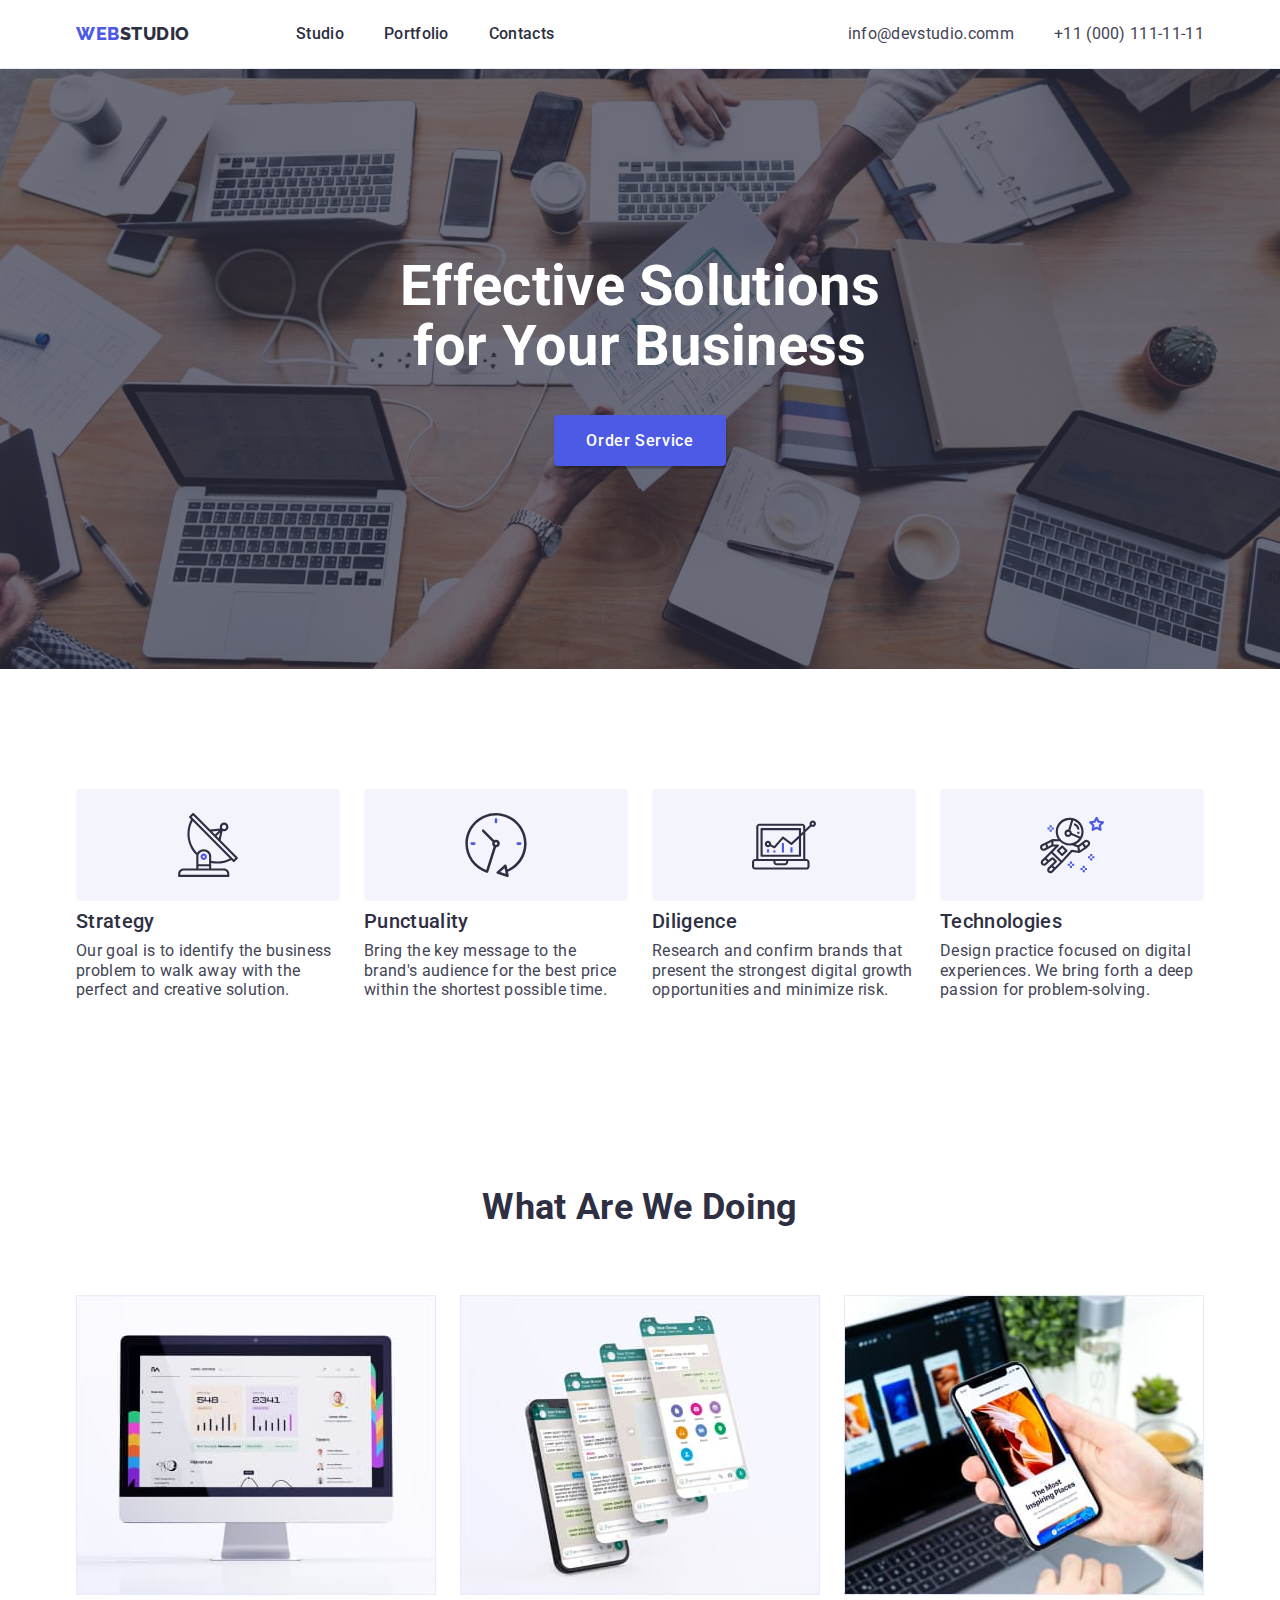
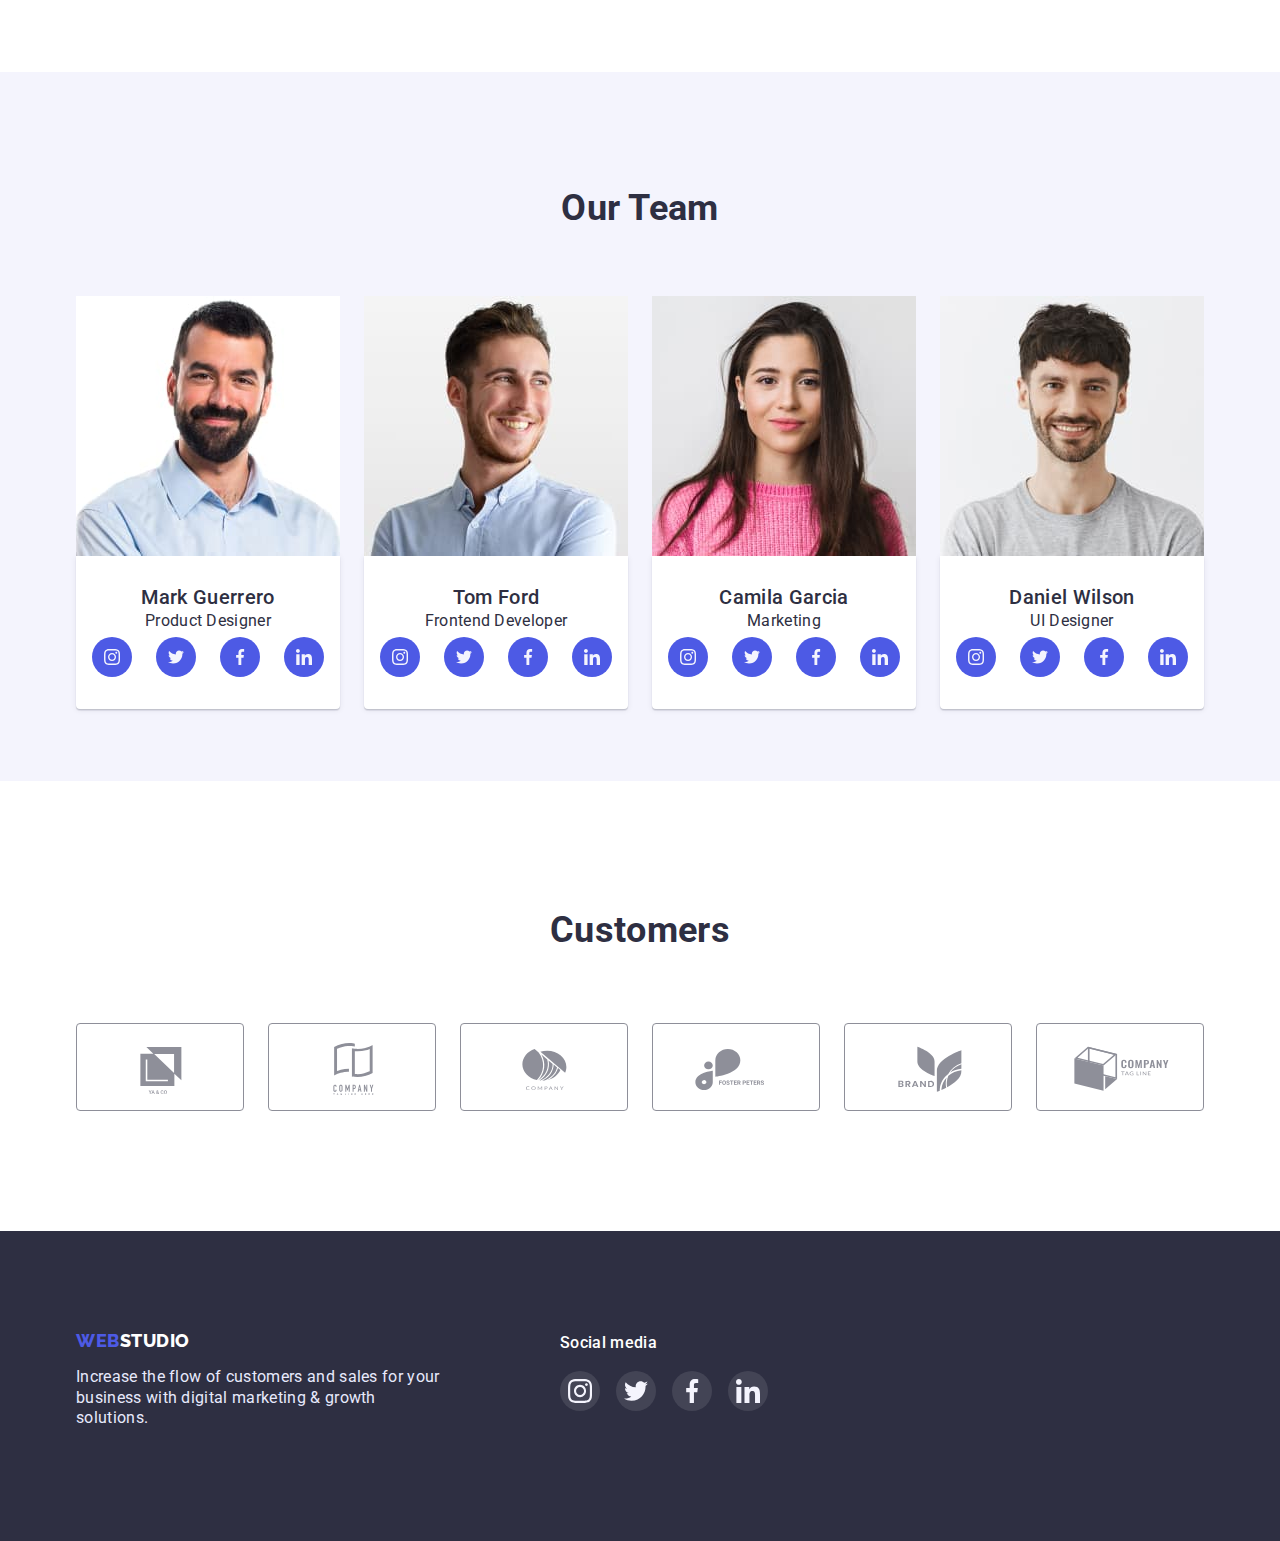
<file: index.html>
<!DOCTYPE html>
<html lang="en">
  <head>
    <meta charset="UTF-8" />
    <meta http-equiv="X-UA-Compatible" content="IE=edge" />
    <meta name="viewport" content="width=device-width, initial-scale=1.0" />
    <title>Web Studio</title>
    <link rel="stylesheet" href="https://cdnjs.cloudflare.com/ajax/libs/modern-normalize/1.1.0/modern-normalize.min.css"/>
    <link rel="stylesheet" href="https://fonts.googleapis.com/css2?family=Raleway:wght@800&family=Roboto:wght@400;500;700;900&display=swap"/>
    <link rel="stylesheet" href="./css/styles.css"/>
  </head>
  <body>
    <header class="header-page">
      <div class="container header-nav">
      <nav class="header-main">
        <a href="./index.html" class="logo">Web<span class="logo-second">Studio</span></a>
        <ul class="site-nav">
          <li class="item"><a class="link active-one" href="">Studio</a></li>
          <li class="item"><a class="link" href="./portfolio.html">Portfolio</a></li>
          <li class="item"><a class="link" href="">Contacts</a></li>
        </ul>
      </nav>
      <ul class="auth-nav">
        <li class="item">
          <a class="link" href="info@devstudio.com">info@devstudio.comm</a>
        </li>
        <li class="item">
          <a class="link" href="tel:+110001111111">+11 (000) 111-11-11</a>
        </li>
      </ul>
    </div>
    </header>
    <main>
      <section class="hero">
        <div class="container">
        <h1 class="hero-title">Effective Solutions for Your Business</h1>
        <button class="modal-btn" type="button">Order Service</button>
      </div>
      </section>
      <section class="main-box">
        <div class="container">
        <h2 class="title-none visually-hidden">company_advantages</h2>
        <ul class="box">
          <li class="box-item">
            <div class="icon-list">
              <svg class="icon-item" width="64px" height="64px">
                <use href="./images/icons.svg#icon-antenna">
                </use>
              </svg>
             </div>
            <h3 class="box-title">Strategy</h3>
            <p class="box-text">
              Our goal is to identify the business problem to walk away with the
              perfect and creative solution.
            </p>
          </li>
          <li class="box-item">
            <div class="icon-list">
              <svg class="icon-item" width="64px" height="64px">
                <use href="./images/icons.svg#icon-clock">
                </use>
              </svg>
             </div>
            <h3 class="box-title">Punctuality</h3>
            <p class="box-text">
              Bring the key message to the brand's audience for the best price
              within the shortest possible time.
            </p>
          </li>
          <li class="box-item">
            <div class="icon-list">
              <svg class="icon-item" width="64px" height="64px">
                <use href="./images/icons.svg#icon-diagram">
                </use>
              </svg>
             </div>
            <h3 class="box-title">Diligence</h3>
            <p class="box-text">
              Research and confirm brands that present the strongest digital
              growth opportunities and minimize risk.
            </p>
          </li>
          <li class="box-item">
            <div class="icon-list">
              <svg class="icon-item" width="64px" height="64px">
                <use href="./images/icons.svg#icon-astronaut">
                </use>
              </svg>
             </div>
            <h3 class="box-title">Technologies</h3>
            <p class="box-text">
              Design practice focused on digital experiences. We bring forth a
              deep passion for problem-solving.
            </p>
          </li>
        </ul>
      </div>
      </section>
      <section>
        <div class="container">
        <h2 class="pictures centered">What are we doing</h2>
        <ul class="pictures-list">
          <li class="pictures-item"><img src="./images/monitor.jpg" alt="Monitor" width="360" /></li>
          <li class="pictures-item">
            <img src="./images/slide.jpg" alt="screen_layers" width="360" />
          </li>
          <li class="pictures-item"><img src="./images/phone.jpg" alt="phone" width="360" /></li>
        </ul>
      </div>
      </section>
      <section class="work-block">
        <div class="container">
        <h2 class="pictures">Our Team</h2>
        <ul class="work-list">
          <li class="work-item">
            <img class="img"
              src="./images/designer.jpg"
              alt="photo desingner"
              width="264"/>
              <div class="work-shadow">
            <h3 class="work-tetle">Mark Guerrero</h3>
            <p class="work-text">Product Designer</p>
          <ul class="social-list">
            <li class="social-list-item">
              <a href="" class="social-list-item-icon">
                <svg class="social-list-icon-item" width="16" height="16">
                  <use href="./images/icons.svg#icon-instagram">
                  </use>
                </svg>
              </a>
            </li>
            <li class="social-list-item">
              <a href="" class="social-list-item-icon">
                <svg class="social-list-icon-item" width="16" height="16">
                  <use href="./images/icons.svg#icon-twitter">
                  </use>
                </svg>
              </a>
            </li>
            <li class="social-list-item">
              <a href="" class="social-list-item-icon">
                <svg class="social-list-icon-item" width="16" height="16">
                  <use href="./images/icons.svg#icon-facebook">
                  </use>
                </svg>
              </a>
            </li>
            <li class="social-list-item">
              <a href="" class="social-list-item-icon">
                <svg class="social-list-icon-item" width="16" height="16">
                  <use href="./images/icons.svg#icon-linkedin">
                  </use>
                </svg>
              </a>
            </li>
          </ul>
        </div>
          </li>
          <li class="work-item">
            <img class="img"
              src="./images/developer.jpg"
              alt="photo developer"
              width="264"
            />
            <div class="work-shadow">
            <h3 class="work-tetle">Tom Ford</h3>
            <p class="work-text">Frontend Developer</p>
            <ul class="social-list">
              <li class="social-list-item">
                <a href="" class="social-list-item-icon">
                  <svg class="social-list-icon-item" width="16" height="16">
                    <use href="./images/icons.svg#icon-instagram">
                    </use>
                  </svg>
                </a>
              </li>
              <li class="social-list-item">
                <a href="" class="social-list-item-icon">
                  <svg class="social-list-icon-item" width="16" height="16">
                    <use href="./images/icons.svg#icon-twitter">
                    </use>
                  </svg>
                </a>
              </li>
              <li class="social-list-item">
                <a href="" class="social-list-item-icon">
                  <svg class="social-list-icon-item" width="16" height="16">
                    <use href="./images/icons.svg#icon-facebook">
                    </use>
                  </svg>
                </a>
              </li>
              <li class="social-list-item">
                <a href="" class="social-list-item-icon">
                  <svg class="social-list-icon-item" width="16" height="16">
                    <use href="./images/icons.svg#icon-linkedin">
                    </use>
                  </svg>
                </a>
              </li>
            </ul>
          </div>
          </li>
          <li class="work-item">
            <img class="img"
              src="./images/marketing.jpg"
              alt="photo markeing"
              width="264"
            />
            <div class="work-shadow"> 
            <h3 class="work-tetle">Camila Garcia</h3>
            <p class="work-text">Marketing</p>
            <ul class="social-list">
              <li class="social-list-item">
                <a href="" class="social-list-item-icon">
                  <svg class="social-list-icon-item" width="16" height="16">
                    <use href="./images/icons.svg#icon-instagram">
                    </use>
                  </svg>
                </a>
              </li>
              <li class="social-list-item">
                <a href="" class="social-list-item-icon">
                  <svg class="social-list-icon-item" width="16" height="16">
                    <use href="./images/icons.svg#icon-twitter">
                    </use>
                  </svg>
                </a>
              </li>
              <li class="social-list-item">
                <a href="" class="social-list-item-icon">
                  <svg class="social-list-icon-item" width="16" height="16">
                    <use href="./images/icons.svg#icon-facebook">
                    </use>
                  </svg>
                </a>
              </li>
              <li class="social-list-item">
                <a href="" class="social-list-item-icon">
                  <svg class="social-list-icon-item" width="16" height="16">
                    <use href="./images/icons.svg#icon-linkedin">
                    </use>
                  </svg>
                </a>
              </li>
            </ul>
            </div>
          </li>
          <li class="work-item">
            <img class="img"
              src="./images/designerui.jpg"
              alt="photo designer2"
              width="264"
            />
            <div class="work-shadow">
            <h3 class="work-tetle">Daniel Wilson</h3>
            <p class="work-text">UI Designer</p>
            <ul class="social-list">
              <li class="social-list-item">
                <a href="" class="social-list-item-icon">
                  <svg class="social-list-icon-item" width="16" height="16">
                    <use href="./images/icons.svg#icon-instagram">
                    </use>
                  </svg>
                </a>
              </li>
              <li class="social-list-item">
                <a href="" class="social-list-item-icon">
                  <svg class="social-list-icon-item" width="16" height="16">
                    <use href="./images/icons.svg#icon-twitter">
                    </use>
                  </svg>
                </a>
              </li>
              <li class="social-list-item">
                <a href="" class="social-list-item-icon">
                  <svg class="social-list-icon-item" width="16" height="16">
                    <use href="./images/icons.svg#icon-facebook">
                    </use>
                  </svg>
                </a>
              </li>
              <li class="social-list-item">
                <a href="" class="social-list-item-icon">
                  <svg class="social-list-icon-item" width="16" height="16">
                    <use href="./images/icons.svg#icon-linkedin">
                    </use>
                  </svg>
                </a>
              </li>
            </ul>
            </div>
          </li>
        </ul>
      </div>
      </section>
      <div class="container">
        <h2 class="customers">Customers</h2>
        <ul class="customers-list">
          <li class="customers-item">
            <a href="" class="customers-icon-item">
              <svg class="customers-icon" width="104" height="56">
                <use href="./images/icons.svg#icon-kube">
                </use>
              </svg>
            </a>
          </li>
          <li class="customers-item">
            <a href="" class="customers-icon-item">
              <svg class="customers-icon" width="104" height="56">
                <use href="./images/icons.svg#icon-companu">
                </use>
              </svg>
            </a>
          </li>
          <li class="customers-item">
            <a href="" class="customers-icon-item">
              <svg class="customers-icon" width="104" height="56">
                <use href="./images/icons.svg#icon-circle">
                </use>
              </svg>
            </a>
          </li>
          <li class="customers-item">
            <a href="" class="customers-icon-item">
              <svg class="customers-icon" width="104" height="56">
                <use href="./images/icons.svg#icon-fosterpeters">
                </use>
              </svg>
            </a>
          </li>
          <li class="customers-item">
            <a href="" class="customers-icon-item">
              <svg class="customers-icon" width="104" height="56">
                <use href="./images/icons.svg#icon-brend">
                </use>
              </svg>
            </a>
          </li>
          <li class="customers-item">
            <a href="" class="customers-icon-item">
              <svg class="customers-icon" width="104" height="56">
                <use href="./images/icons.svg#icon-tegline">
                </use>
              </svg>
            </a>
          </li>
        </ul>
      </div>
    </main>
    <footer class="social-place">
      <div class="container footer-block">
      <div class="logo-block">
        <a href="./index.html" class="logo-footer">Web<span class="second">Studio</span></a>
        <p class="copy-text">Increase the flow of customers and sales for your business with
          digital marketing & growth solutions.
        </p>
      </div>
      <div class="social-footer">
        <h2 class="social-footer-title">Social media</h2>
        <ul class="soc-list">
          <li class="soc-list-item">
            <a href="" class="soc-link">
              <svg class="soc-icon"  width="24" height="24">
                <use href="./images/icons.svg#icon-instagram"></use>
              </svg>
            </a>
          </li>
          <li class="soc-list-item">
            <a href="" class="soc-link">
              <svg class="soc-icon"  width="24" height="24">
                <use href="./images/icons.svg#icon-twitter"></use>
              </svg>
            </a>
          </li>
          <li class="soc-list-item">
            <a href="" class="soc-link">
              <svg class="soc-icon" width="24" height="24">
                <use href="./images/icons.svg#icon-facebook"></use>
              </svg>
            </a>
          </li>
          <li class="soc-list-item">
            <a href="" class="soc-link">
              <svg class="soc-icon"  width="24" height="24">
                <use href="./images/icons.svg#icon-linkedin"></use>
              </svg>
            </a>
          </li>
        </ul>
      </div>
    </div>
    </footer>
  </body>
</html>
</file>
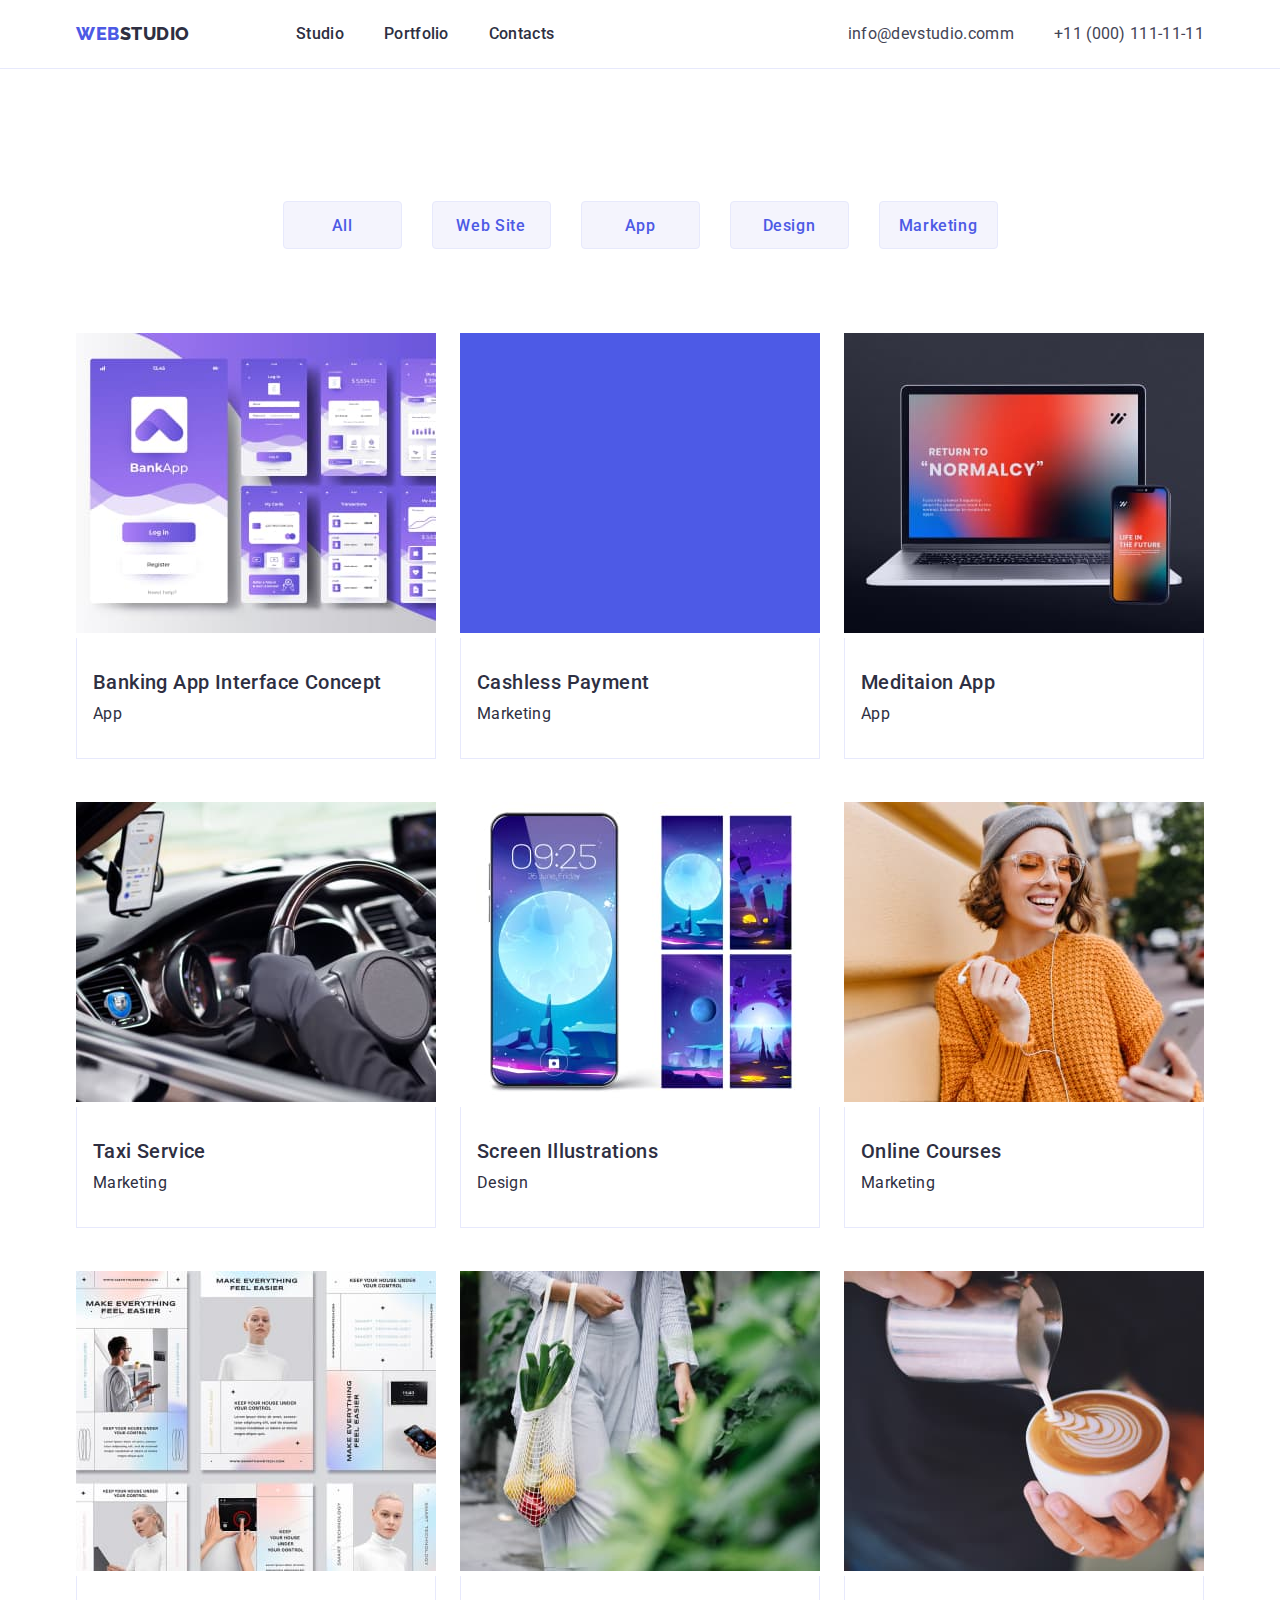
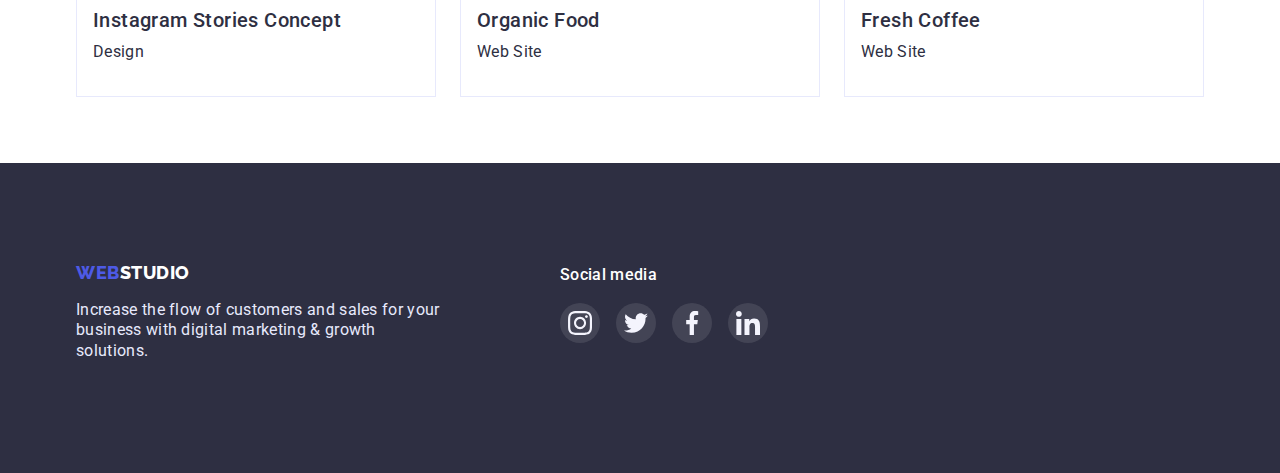
<file: portfolio.html>
<!DOCTYPE html>
<html lang="en">
<head>
    <meta charset="UTF-8">
    <meta http-equiv="X-UA-Compatible" content="IE=edge">
    <meta name="viewport" content="width=device-width, initial-scale=1.0">
    <title>Web Studio</title>
    <link rel="stylesheet" href="https://cdnjs.cloudflare.com/ajax/libs/modern-normalize/1.1.0/modern-normalize.min.css"/>
    <link
        href="https://fonts.googleapis.com/css2?family=Raleway:wght@800&family=Roboto:wght@400;500;700;900&display=swap"
        rel="stylesheet">
        <link rel="stylesheet" href="./css/styles.css">
</head>
<body>
    <header>
        <div class="container header-nav">
        <nav class="header-main">
            <a href="./index.html" class="logo">Web<span class="logo-second">Studio</span></a>
            <ul class="site-nav">
                <li class="item"><a class="link" href="./index.html">Studio</a></li>
                <li class="item"><a class="link active" href="./portfolio.html">Portfolio</a></li>
                <li class="item"><a class="link" href="">Contacts</a></li>
            </ul>
        </nav>
        <ul class="auth-nav">
            <li class="item"><a class="link" href="info@devstudio.com">info@devstudio.comm</a></li>
            <li class="item"><a class="link" href="tel:+110001111111">+11 (000) 111-11-11</a></li>
        </ul>
    </div>
    </header>
    <main>
        <section>
            <div class="container">
            <h1 class="menu visually-hidden">Our Works</h1>
            <ul class="list-buttom">
                <li><button class="menu-btn" type="button">All</button></li>
                <li><button class="menu-btn" type="button">Web Site</button></li>
                <li><button class="menu-btn" type="button">App</button></li>
                <li><button class="menu-btn" type="button">Design</button></li>
                <li><button class="menu-btn" type="button">Marketing</button></li>
            </ul>
                <ul class="presentation">
                    <li class="presentation-list">
                        <a class="presentation-blok" href="">
                            <img src="./images/menulist.jpg" alt="menu list" width="360">
                            <div class="presentation-shadow">
                            <h2 class="presentation-title">Banking App Interface Concept</h2>
                            <p class="presentation-text">App</p>
                        </div>
                        </a>
                    </li>
                    <li class="presentation-list">
                        <a class="presentation-blok" href="">
                            <img src="./images/bluesquare.jpg" alt="blue square" width="360">
                            <div class="presentation-shadow">
                            <h2 class="presentation-title">Cashless Payment</h2>
                            <p class="presentation-text">Marketing</p>
                            </div>
                        </a>
                    </li>
                    <li class="presentation-list">
                        <a class="presentation-blok" href="">
                            <img src="./images/gadgets.jpg" alt="gadgets" width="360">
                            <div class="presentation-shadow">
                            <h2 class="presentation-title">Meditaion App</h2>
                            <p class="presentation-text">App</p>
                            </div>
                        </a>
                    </li>
                    <li class="presentation-list">
                        <a class="presentation-blok" href="">
                            <img src="./images/steeringwheel.jpg" alt="steeringwheel" width="360">
                            <div class="presentation-shadow">
                            <h2 class="presentation-title">Taxi Service</h2>
                            <p class="presentation-text">Marketing</p>
                            </div>
                        </a>
                    </li>
                    <li class="presentation-list">
                        <a class="presentation-blok" href="">
                            <img src="./images/bluephone.jpg" alt="blue phone" width="360">
                            <div class="presentation-shadow">
                            <h2 class="presentation-title">Screen Illustrations</h2>
                            <p class="presentation-text">Design</p>
                            </div>
                        </a>
                    </li>
                    <li class="presentation-list">
                        <a class="presentation-blok" href="">
                            <img src="./images/woman.jpg" alt="woman" width="360">
                            <div class="presentation-shadow">
                            <h2 class="presentation-title">Online Courses</h2>
                            <p class="presentation-text">Marketing</p>
                            </div>
                        </a>
                    </li>
                    <li class="presentation-list">
                        <a class="presentation-blok" href="">
                            <img src="./images/slideshow.jpg" alt="slide show" width="360">
                            <div class="presentation-shadow">
                            <h2 class="presentation-title">Instagram Stories Concept</h2>
                            <p class="presentation-text">Design</p>
                            </div>
                        </a>
                    </li>
                    <li class="presentation-list">
                        <a class="presentation-blok" href="">
                            <img src="./images/shoppingbag.jpg" alt="shopping bag" width="360">
                            <div class="presentation-shadow">
                            <h2 class="presentation-title">Organic Food</h2>
                            <p class="presentation-text">Web Site</p>
                            </div>
                        </a>
                    </li>
                    <li class="presentation-list">
                        <a class="presentation-blok" href="">
                            <img class="presentation-foto" src="./images/cappuccino.jpg" alt="cappuccino" width="360">
                            <div class="presentation-shadow">
                            <h2 class="presentation-title">Fresh Coffee</h2>
                            <p class="presentation-text">Web Site</p>
                            </div>
                        </a>
                    </li>
                </ul>
            </div>
            </section>
    </main>
    <footer class="social-place">
        <div class="container footer-block">
        <div class="logo-block">
          <a href="./index.html" class="logo-footer">Web<span class="second">Studio</span></a>
          <p class="copy-text">Increase the flow of customers and sales for your business with
            digital marketing & growth solutions.
          </p>
        </div>
        <div class="social-footer">
          <h2 class="social-footer-title">Social media</h2>
          <ul class="soc-list">
            <li class="soc-list-item">
              <a href="" class="soc-link">
                <svg class="soc-icon"  width="24" height="24">
                  <use href="./images/icons.svg#icon-instagram"></use>
                </svg>
              </a>
            </li>
            <li class="soc-list-item">
              <a href="" class="soc-link">
                <svg class="soc-icon"  width="24" height="24">
                  <use href="./images/icons.svg#icon-twitter"></use>
                </svg>
              </a>
            </li>
            <li class="soc-list-item">
              <a href="" class="soc-link">
                <svg class="soc-icon" width="24" height="24">
                  <use href="./images/icons.svg#icon-facebook"></use>
                </svg>
              </a>
            </li>
            <li class="soc-list-item">
              <a href="" class="soc-link">
                <svg class="soc-icon"  width="24" height="24">
                  <use href="./images/icons.svg#icon-linkedin"></use>
                </svg>
              </a>
            </li>
          </ul>
        </div>
      </div>
      
      </footer>
</body>
</html>
</file>
<file: css/styles.css>
html {
    box-sizing: border-box;
}

 *,
 *::before,
 *,
 *::after {
    box-sizing: inherit;
 }


:root {
--main-font: "Roboto", sans-serif;
--primery-text-color: #2E2F42;
--second-text-color: #434455;
--accent-color: #E7E9FC;
--hero-background-rgba:rgba(46, 47, 66, 0.7); 
--img-background-rgba: rgba(77, 90, 229, 0.1);
}
        
body {
font-family: var(--main-font), sans-serif;
background-color: #fff;
color: var(--primery-text-color);
letter-spacing: 0.02em;
margin: 0;
}
        
ul {
list-style: none;
margin: 0;
margin: 0;
padding: 0;
}

header {
background: #FFFFFF;
border-bottom: 1px solid #E7E9FC;
}

section {
padding-top: 120px;
padding-bottom: 72px;
    }

footer {
background-color:var(--primery-text-color);
}

.h1.hero-title {
margin: 0;
}


.logo {
display: flex;
align-items: center;
font-family: "Raleway", sans-serif;
color:#4D5AE5;
width: 44px;
text-decoration: none;
text-transform: uppercase;
letter-spacing: 0.03em;
font-weight: 800;
font-size: 18px;
line-height: 1.14;
}

.logo-second {
color: #2E2F42;
font-family: "Raleway";
font-weight: 800;
width: 48px;
font-size: 18px;
line-height: 1.14;
text-decoration: none;
text-transform: uppercase;
}
    
.container {
width: 1158px;
padding-left: 15px;
padding-right: 15px;
margin: 0 auto;
/* outline: 2px solid tomato; */
} 

    /* site-nav */
.site-nav, .auth-nav {
margin-top: 0;
margin-bottom: 0;
padding: 0;
}

.site-nav .item {
margin-right: 40px;
}
.site-nav .item:last-child {
margin-right: 0;
}

.site-nav .link:hover,
.site-nav .link:focus {
color: blue;
 }
        
.site-nav .link {
display: block;
padding-top: 24px;
padding-bottom: 24px;
font-family: inherit;
color: var(--primery-text-color);
font-weight: 500;
text-decoration: none;
font-size: 16px;
line-height: 1.28;
}

.auth-nav .item + .item {
margin-left: 40px;
    }

.auth-nav .link {
color: var(--second-text-color);
font-weight: 400;
text-decoration: none;
font-size: 16px;
line-height: 1.5;
}
        
.auth-nav .link:hover, 
.auth-nav .link:focus {
color: blue;
} 
        
/* Container header-nav */

.header-main {
display: flex;
align-items: center;
    }

.header-nav {
display: flex;
align-items: center;
}

.site-nav {
display: flex;
align-items: center;
margin-left: 176px;
position: relative;
}

.auth-nav {
display: flex;
align-items: center;
margin-left: auto;
}

/* hero */
        
.hero {
padding-top: 188px; 
padding-bottom: 188px;
background-color: var(--primery-text-color);
text-align: center;
max-width: 1440px;
height: 600px;
margin-left: auto;
margin-right: auto;
background-image: linear-gradient( to right, 
var(--hero-background-rgba), 
var(--hero-background-rgba) ),
 url(../images/people-office.jpg);
background-position: center;
background-repeat: no-repeat;
}
        
.hero-title {
margin-top: 0;
margin-left: auto;
margin-right: auto;
text-align: center;
font-family: inherit;
color:#fff;
font-weight: 700;
max-width: 496px;
font-size: 56px;
line-height: 1.07;
text-align: center;
}   

.modal-btn {
display: inline-block;
flex-direction: row;
align-items: center;
padding:  16px 32px;
color: #fff;
background-color: #4D5AE5;
font-family: inherit;
min-width: 170px;
font-weight: 500;
font-size: 16px;
line-height: 1.19;
letter-spacing: 0.04em;
cursor: pointer; 
border: none;
text-align: center;
box-shadow: 0px 3px 1px rgba(0, 0, 0, 0.1), 
0px 2px 1px rgba(0, 0, 0, 0.08), 
0px 2px 2px rgba(0, 0, 0, 0.12);
border-radius: 4px;
}
 

.modal-btn:hover,
.modal-btn:focus {
background-color: #fff;
color: #4D5AE5;
    }
        
    /* секция BOX преимущества */
        
.box {
display: flex;
gap: 24px;
margin: 0;
padding-left: 0px;
 }

 .icon-list {
    display: flex;
    justify-content: center;
    align-items: center;
    height: 112px;
    width: 264px;
    border-radius: 4px;
    background-color:#F4F4FD;;
    margin-bottom: 8px;
  }

.box-item:nth-child(4n) {
margin-right: 0;
}

.title-none {
overflow: hidden;
} 

.visually-hidden {
clip: rect(0 0 0 0);
clip-path: inset(50%);
height: 1px;
overflow: hidden;
position: absolute;
white-space: nowrap;
width: 1px;
overflow: hidden;
 }

.box-title {
/* padding-top: 120px; */
margin-top: 0;
margin-bottom: 0;
width: 264px;
color: var(--primery-text-color);
font-weight: 500;
font-size: 20px;
line-height: 1.2;  
    }
        
.box-text {
margin-top: 0;
margin-bottom: 0;
padding-top: 8px;
color: var(--second-text-color);
font-weight: 400;
font-size: 16px;
line-height: 1.2;
    }
        
    /* Work-people */

.img {
display: block;
max-width: 100%;
height: auto;
border: 0;
background-image: ( to right, 
var(--img-background-rgba), 
var(--img-background-rgba) ),;
background-blend-mode: soft-light, normal;
} 

.pictures {
font-weight: 700;
font-size: 36px;
line-height: 0.9;
text-align: center;
text-transform: capitalize;
margin: 0;
padding-bottom: 72px;
    }

.pictures-list {
display: flex;
gap: 24px;
padding: 0;
}


    /* work */

.work-block {
background-color:#F4F4FD;
}

.work-list {
display: flex;
flex-direction: row;
gap: 24px;
/* padding-top: 72px;
padding-bottom: 120px; */
padding-left: 0;
}

.work-shadow {
width: 264px;
background-color: #fff;
box-shadow: 0px 1px 6px rgba(46, 47, 66, 0.08), 0px 1px 1px rgba(46, 47, 66, 0.16), 0px 2px 1px rgba(46, 47, 66, 0.08);
border-radius: 0px 0px 4px 4px;
}

.social-list {
    display: flex;
    flex-direction: row;
    justify-content: center;
    align-items: center;
    gap: 24px;
    margin: 0;
    padding-bottom: 32px;
}

.social-list-item-icon {
    display: flex;
    align-items: center;
    justify-content: center;
    width: 40px;
    height: 40px;
    border-radius: 50%;
    background-color: #4D5AE5;
}
.social-list-icon-item {
    fill: #F4F4FD;;
}

.social-list-item-icon:hover,
.social-list-item-icon:focus {
    background-color:  #404BBF;
}


.work-tetle {
background-color: #fff;
font-weight: 500;
font-size: 20px;
line-height: 0.9;
text-align: center;
margin: 0;
padding-top: 32px;
padding-bottom: 8px;
    }
        
.work-text {
background-color: #fff;
font-weight: 400;
font-size: 16px;
line-height: 0.9;
text-align: center;
margin: 0;
padding-bottom: 8px;
    }
    
.logo-block {
background-color: #2E2F42;
height: 310px;
}

.logo-footer {
display: flex;
align-items: center;
padding-top: 100px;
padding-left: 0px;
margin-bottom: 16px;
font-family: "Raleway", sans-serif;
color:#4D5AE5;
width: 44px;
text-decoration: none;
text-transform: uppercase;
letter-spacing: 0.03em;
font-weight: 800;
font-size: 18px;
line-height: 1.14;
    }
        
.copy-text {
margin: 0f;
padding: 0px;
color: var(--accent-color);
max-width: 364px; 
font-weight: 400;
font-size: 16px;
line-height: 1.28;
    }
    
    /* Portfolio */
        
.logo-block .second {
color: #fff;
    }
        
    /* menu buttons */
    
.list-buttom {
display: flex;
flex-direction: row;
justify-content: center;
align-items: center;
padding: 12px 24px;
gap: 30px;
margin: 0;
margin-bottom: 72px;
}

.menu-btn {
display: inline-block;
align-items: center;
border-radius: 4px;
border: 1px solid #E7E9FC;
padding: 12px, 24px;
margin: 0;
min-width: 119px;
height: 48px;
color: #4D5AE5;
background-color: #F4F4FD;
font-family: inherit;
font-weight: 500;
font-size: 16px;
line-height: 1.1;
letter-spacing: 0.04em;
text-align: center;
cursor: pointer;
}
        
.menu-btn:hover,
.menu-btn:focus {
background-color: #4D5AE5;
border: 1px solid #4D5AE5;
color: #F4F4FD;
box-shadow: 0px 3px 1px rgba(0, 0, 0, 0.1),
 0px 2px 1px rgba(0, 0, 0, 0.08), 
 0px 2px 2px rgba(0, 0, 0, 0.12);
}
    
    /* section with photo block */
    
.presentation {
display: flex;
flex-wrap: wrap;
column-gap: 24px;
row-gap: 49px;
}

.presentation-list {
width: 360px;
height: 420px;
}

.presentation-blok {
font-family: inherit;
text-decoration: none;
width: 360px;
height: 420px;
border-top: 0px;
padding: 0;
margin: 0;
}

.presentation-list:hover,
.presentation-list:focus {
box-shadow: 0px 1px 6px rgba(46, 47, 66, 0.08);
}

.presentation-shadow {
background: #FFFFFF;
border: 1px solid #E7E9FC;
border-top: transparent;
}


.presentation-list:nth-child(3n) {
margin-right: 0;
}

.presentation-title {
margin-top: 0;
margin-bottom: 8px;
padding-top: 32px;
padding-left: 16px;
font-family: inherit;
color: var(--primery-text-color);
font-weight: 500;
font-size: 20px;
line-height: 1.2;
letter-spacing: 0.02em;
    }
        
.presentation-text {
padding-bottom: 32px;
padding-left: 16px;
font-family: inherit;
color: var(--primery-text-color);
font-weight: 400;
font-style: normal;
font-size: 16px;
line-height: 1.5;
margin: 0;
}

/* customers */

.customers {
font-family: inherit;
color: var(--primery-text-color);
font-weight: 700;
font-style: normal;
font-size: 36px;
line-height: 1.11;
text-align: center;
margin: 0;
padding-top: 130px;
padding-bottom: 72px;
background-color: #FFFFFF;
}

.customers-list {
display: flex;
justify-content: center;
align-items: center;
gap: 24px;
padding-bottom: 120px;
}

.customers-item {
width: 168px;
height: 88px;
border: 1px solid #8E8F99;
border-radius: 4px;

}

.customers-item:hover,
.customers-item:focus {
    border: 1px solid #404BBF;
}

.customers-icon-item:hover,
.customers-icon-item:focus {
    fill: #404BBF;
}

.customers-icon-item {
    display: flex;
    justify-content: center;
    align-items: center;
    padding: 16px;
    fill: #8E8F99;
}




.social-place {
    display: flex;
}
    
.social-footer {
    padding-top: 100px;
}

.footer-block {
display: flex;
gap: 120px;
}

.social-footer-title {
    margin: 0;
    padding-bottom: 16px;
    font-family: inherit;
    font-weight: 500;
    font-size: 16px;
line-height: 1.5;
color: #FFFFFF;
}

.soc-list {
    display: flex;
    /* justify-content: center; */
    align-items: center;
    gap: 16px;
}

.soc-list-item {
width: 40px;
height: 40px;
border-radius: 50%;
background-color: rgba(255, 255, 255, 0.1);
}

.soc-link {
width: 100%;
height: 100%;
display: flex;
    justify-content: center;
    align-items: center;
}

.soc-link:hover,
.soc-link:focus {
background-color: #31D0AA;
border-radius: 50%;
}
</file>
